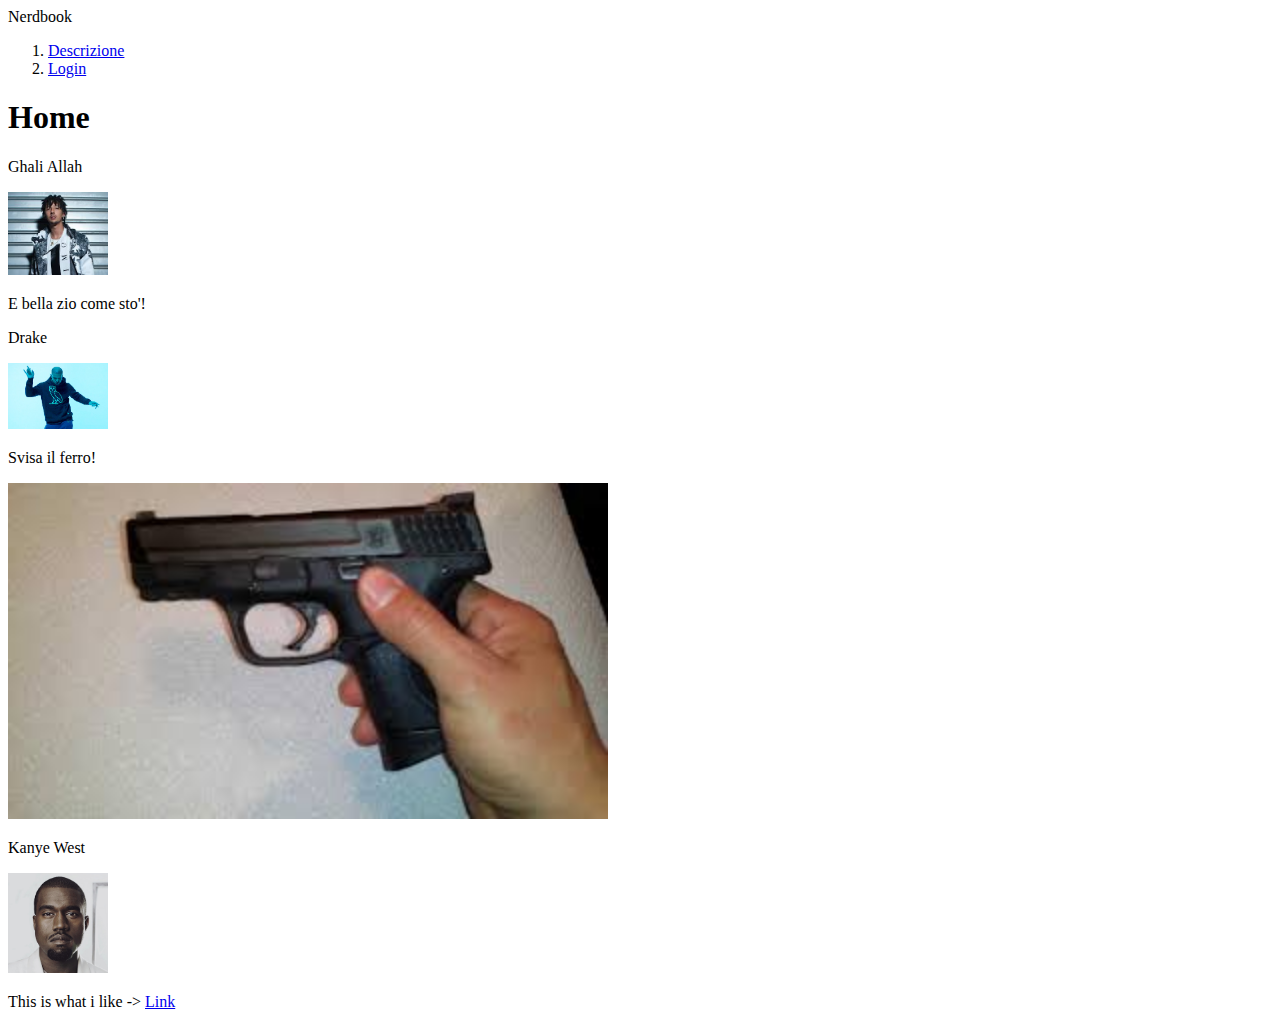
<file: ProgettoAmm/web/M1/bacheca.html>
<!DOCTYPE html>
<html>
    <head>
        <title>Bacheca</title>
        <meta charset="UTF-8">
        <meta name="viewport" content="width=device-width, initial-scale=1.0">
        <meta name="author" content="Marco Romoli">
        <meta name="keywords" content="bacheca nerdbook">
    </head>
    <body>
        <div>
            <div id="header">
            
            <div id="titolo">
                Nerdbook
            </div>
            
             <div id="sommario">
                <nav>
                    <ol>
                        <li><a href="descrizione.html">Descrizione</a></li>
                        <li><a href="login.html">Login</a></li>
                    </ol>
                </nav>
            
              </div>
             </div>
            <div id="divBody">
                <h1>Home</h1>
                <div id="postUtente1">
                    <p>Ghali Allah</p>
                    <img alt="Foto Profilo" src="Assets/ghali1.jpg" width="100">
                    <p>E bella zio come sto'!</p>
                </div>
                
                <div id="postUtente2">
                    <p>Drake</p>
                    <img alt="Foto Profilo" src="Assets/drake1.jpg" width="100">
                    <p>Svisa il ferro!</p>
                    <img alt="Foto Pistola" src="Assets/ferro1.jpg" width="600">
                </div>
                
                <div id="postUtente3">
                    <p>Kanye West</p>
                    <img alt="Foto Profilo" src="Assets/kanye.jpg" width="100">
                    <p>This is what i like -> <a href="https://www.youtube.com/watch?v=fSJoDuU328k">Link</a></p>  
                </div>
            </div>
        </div>
    </body>
</html>
</file>
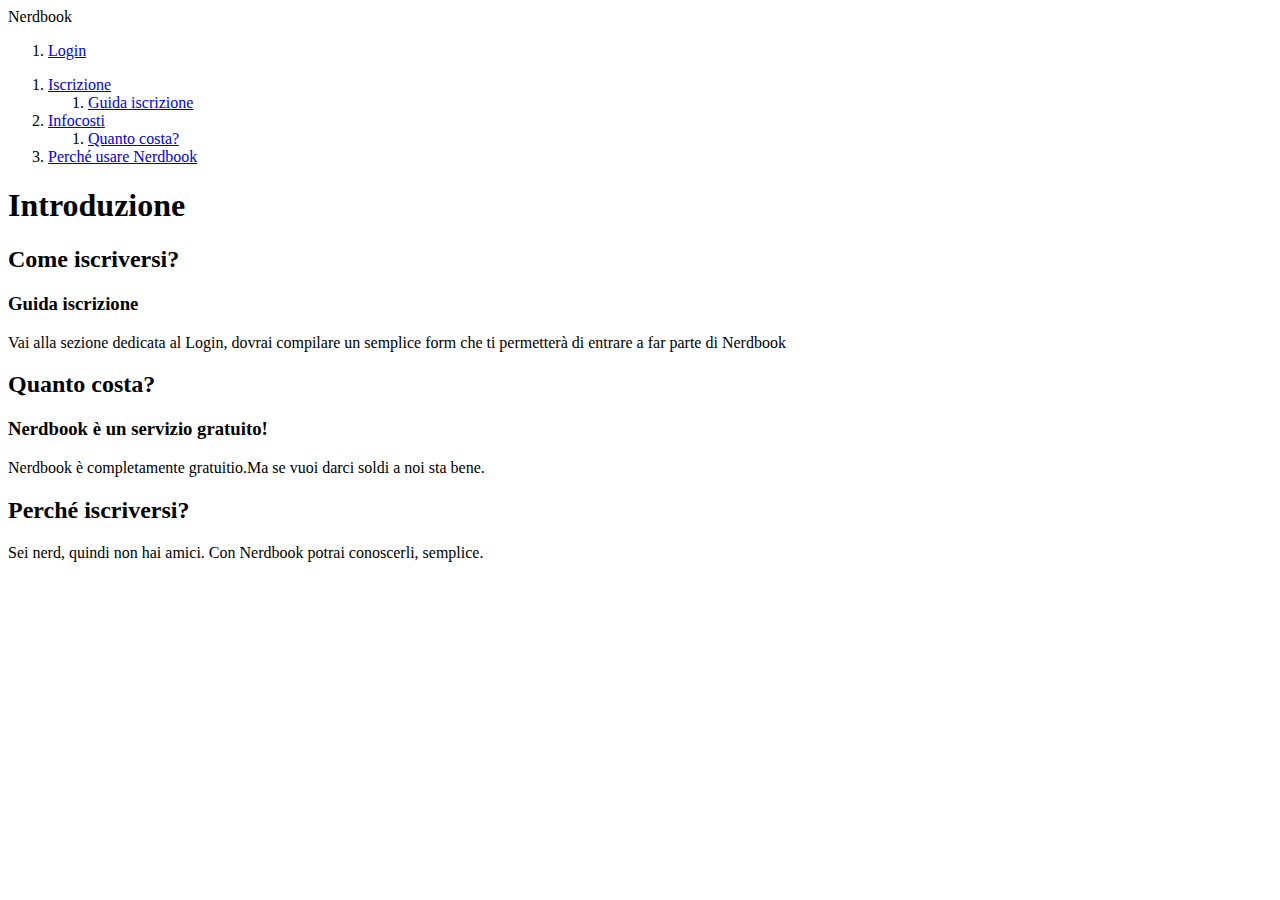
<file: ProgettoAmm/web/M1/descrizione.html>
<!DOCTYPE html>

<html>
    <head>
        <title>Descrizione</title>
        <meta charset="UTF-8">
        <meta name="viewport" content="width=device-width, initial-scale=1.0">
        <meta name="author" content="Marco Romoli">
        <meta name="keywords" content="nerdbook info informazioni guida domande">
    </head>
    <body>
        <div id="header">
            
            <div id="titolo">
                Nerdbook
            </div>
            
            <nav>
                <ol>
                    <li><a href="login.html">Login</a></li>
                </ol>
            </nav>
            
            <div id="sommario">
                <ol>
                    <li> <a href="#iscrizione">Iscrizione</a>
                       <ol>
                         <li>
                           <a href="#guidaiscrizione">Guida iscrizione</a>
                         </li>
                       </ol>
                    </li>
                    <li><a href="#infocosti">Infocosti</a>
                        <ol>
                            <li>
                                <a href="#quantocosta">Quanto costa?</a>
                            </li>
                        </ol>
                    </li>
                    <li><a href="#infogen">Perché usare Nerdbook</a></li>
                </ol>
            </div>
            <div id="divBody">
                <h1>Introduzione</h1>
            <div id="iscrizione">
                <h2>Come iscriversi?</h2>
            </div>
            <div id="guidaiscrizione">
                <h3>Guida iscrizione</h3>
                <p>Vai alla sezione dedicata al Login, dovrai compilare un semplice form che ti permetterà di entrare a far parte di Nerdbook</p>
            </div>
            <div id="infocosti">
                <h2>Quanto costa?</h2>
            </div>
            <div id="quantocosta">
                <h3>Nerdbook è un servizio gratuito!</h3>
                <p>Nerdbook è completamente gratuitio.Ma se vuoi darci soldi a noi sta bene.</p>
            </div>        
            <div id="infogen">
                <h2>Perché iscriversi?</h2>
                <p>Sei nerd, quindi non hai amici. Con Nerdbook potrai conoscerli, semplice.</p>
            </div> 
           </div>        
     </div>  
    </body>
</html>
</file>
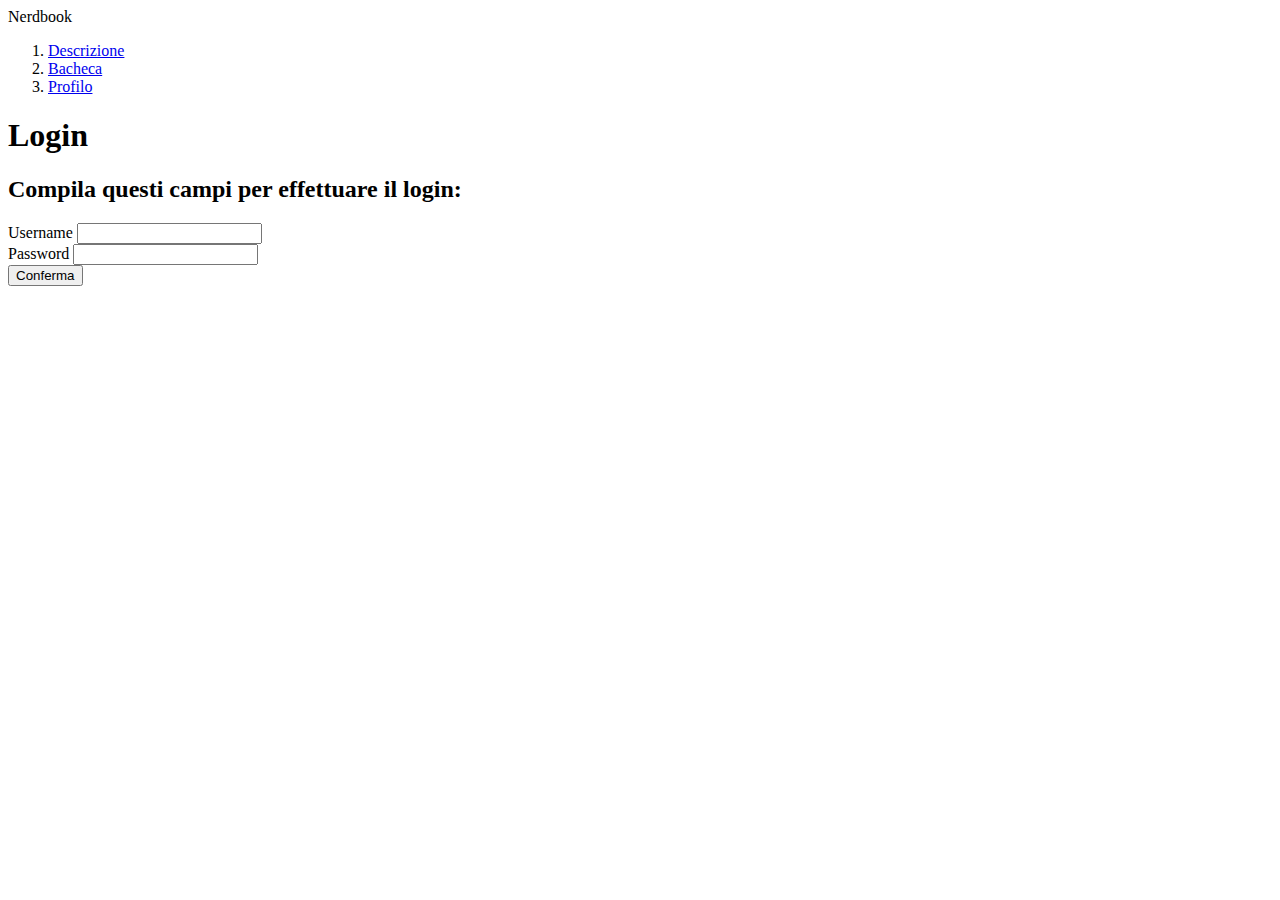
<file: ProgettoAmm/web/M1/login.html>
<!DOCTYPE html>
<html>
    <head>
        <title>Login</title>
        <meta charset="UTF-8">
        <meta name="viewport" content="width=device-width, initial-scale=1.0">
        <meta name="author" content="Marco Romoli">
        <meta name="keywords" content="login nerdbook iscrizione iscriviti">
    </head>
    <body>
        <div id="header">
            
            <div id="titolo">
                Nerdbook
            </div>
            
            <div id="sommario">
                <nav>
                    <ol>
                        <li><a href="descrizione.html">Descrizione</a></li>
                        <li><a href="bacheca.html">Bacheca</a></li>
                        <li><a href="profilo.html">Profilo</a></li>
                    </ol>
                </nav>
             <div id="divBody">
                <h1>Login</h1>  
                 <div id="login">
                    <h2>Compila questi campi per effettuare il login:</h2>
                        <form action="#" method="post">
                            <div>
                                <label for="username">Username</label>
                                <input type="text" name="username" id="username"/>
                            </div>
                            <div>
                                <label for="pswd">Password</label>
                                <input type="password" name="pswd" id="pswd"/>
                            </div>
                        <div id="conferma">
                             <button type="submit">Conferma</button>
                        </div>  
                        </form>
                    </div>  
               </div>
           </div>
        </div>
    </body>
</html>
</file>
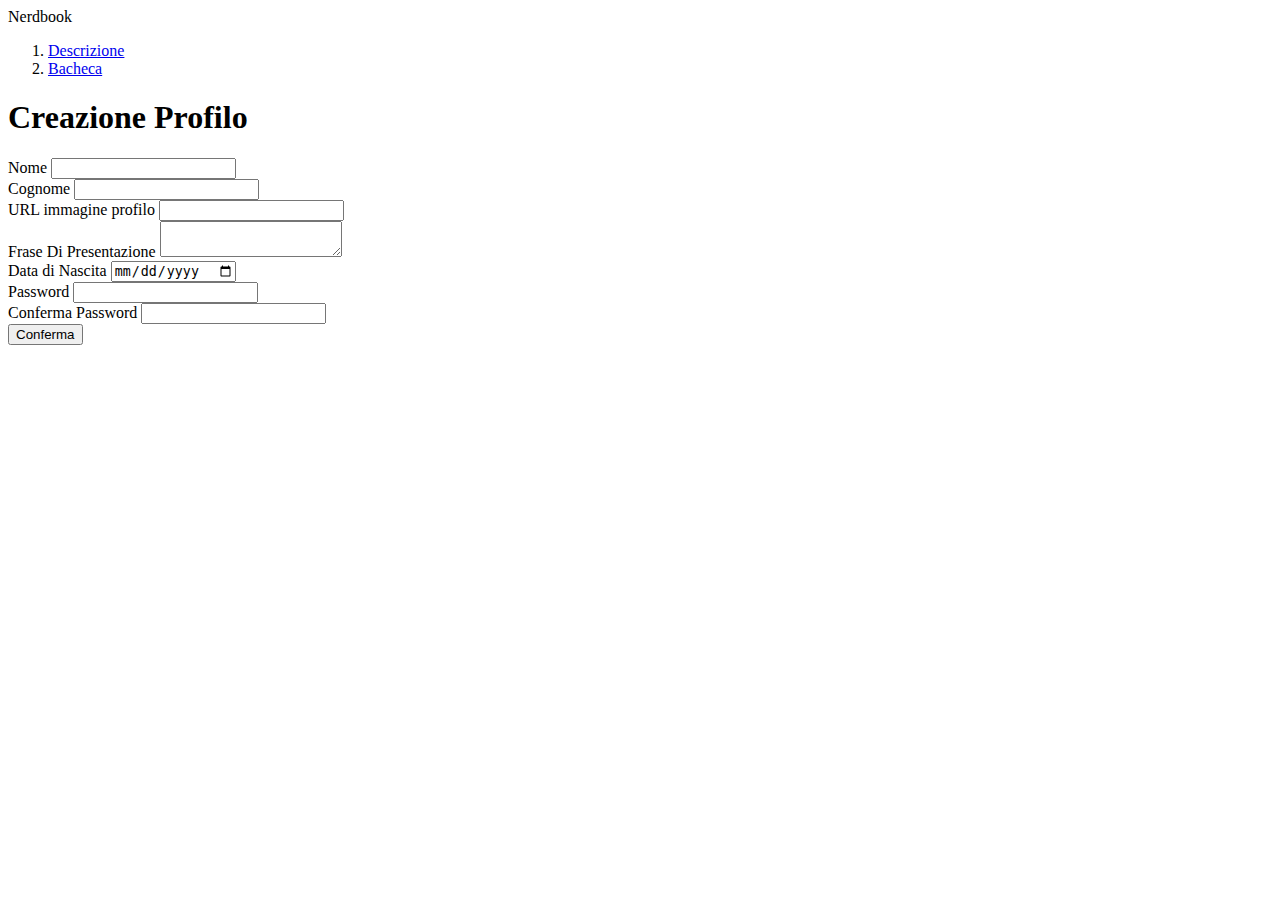
<file: ProgettoAmm/web/M1/profilo.html>
<!DOCTYPE html>
<html>
    <head>
        <title>Profilo</title>
        <meta charset="UTF-8">
        <meta name="viewport" content="width=device-width, initial-scale=1.0">
        <meta name="author" content="Marco Romoli">
        <meta name="keywords" content="nerdbook profilo dati inserimento">
    </head>
    
    <body>
        <div id="header">
            
            <div id="titolo">
                Nerdbook
            </div>
            
             <div id="sommario">
                <nav>
                    <ol>
                        <li><a href="descrizione.html">Descrizione</a></li>
                        <li><a href="bacheca.html">Bacheca</a></li>
                    </ol>
                </nav>
             </div>
            
            <div id="divBody">
                <h1>Creazione Profilo</h1>
                <form action="#" method="post">
                    <div>
                        <label for="nomeutente">Nome</label>
                        <input type="text" name="nomeutente" id="nomeutente"/>
                    </div>
                    <div>
                        <label for="cognomeutente">Cognome</label>
                        <input type="text" name="cognomeutente" id="cognomeutente"/>
                    </div>
                    <div>
                        <label for="img">URL immagine profilo</label>
                        <input type="url" name="img" id="img"/>
                    </div>
                    <div>
                        <label for="presentazione">Frase Di Presentazione</label>
                        <textarea name="presentazione" id="presentazione"></textarea>
                    </div>
                     <div>
                        <label for="datanascita">Data di Nascita</label>
                        <input type="date" name="datanascita" id="datanascita"/> 
                    </div>
                     <div>
                        <label for="pswd">Password</label>
                        <input type="password" name="pswd" id="pswd"/> 
                    </div>
                    <div>
                        <label for="confermapsw"> Conferma Password</label>
                        <input type="password" name="confermapsw" id="confermapsw"/> 
                    </div>
                    <button type="submit">Conferma</button>
                </form>
            </div>
        </div>
    </body>
</html>
</file>
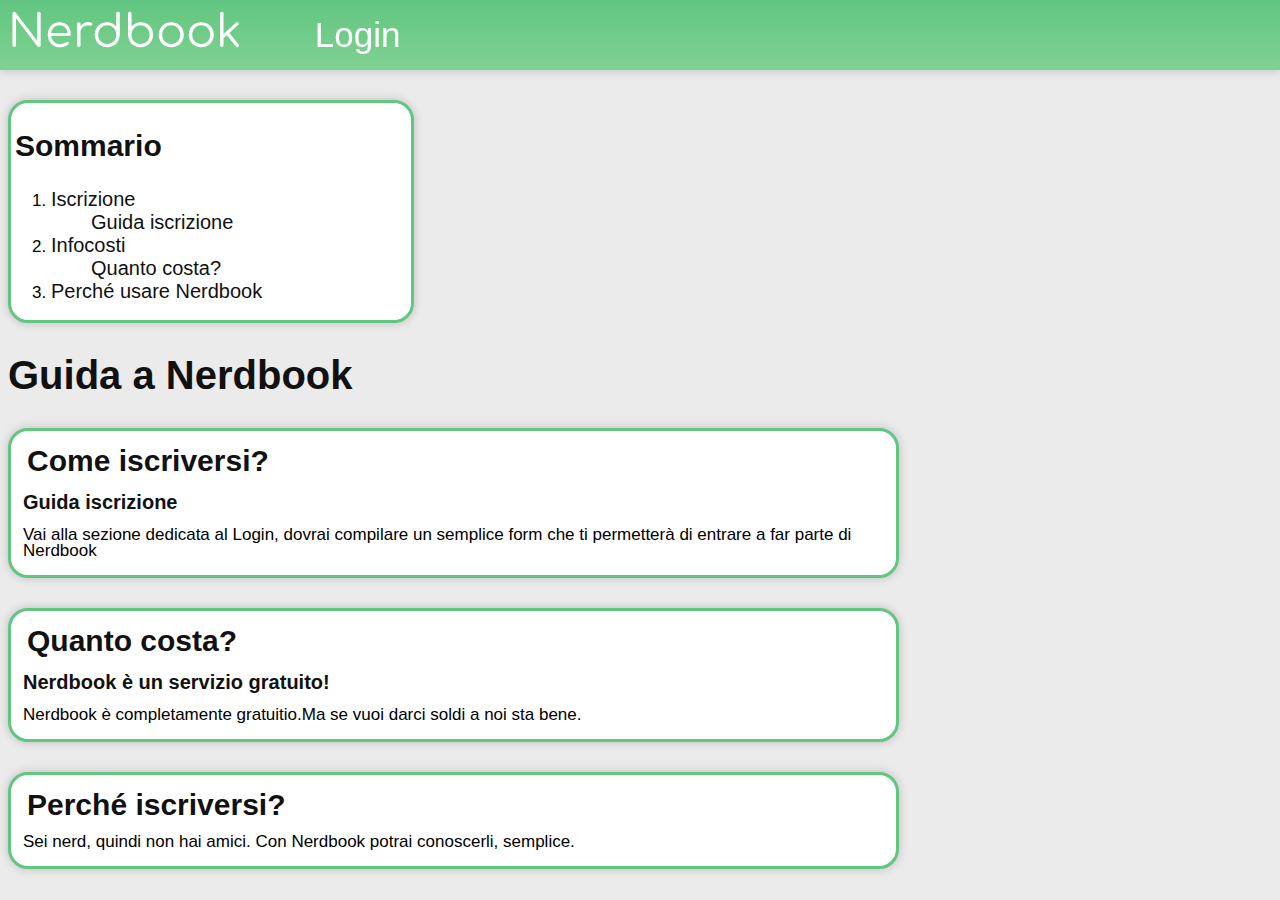
<file: ProgettoAmm/web/M2/descrizione.html>
<!DOCTYPE html>

<html>
    <head>
        <title>Descrizione</title>
        <meta charset="UTF-8">
        <meta name="viewport" content="width=device-width, initial-scale=1.0">
        <meta name="author" content="Marco Romoli">
        <meta name="keywords" content="nerdbook info informazioni guida domande">
        <link href="https://fonts.googleapis.com/css?family=Comfortaa" rel="stylesheet">
        <link rel="stylesheet" type="text/css" href="style.css" media="screen">
    </head>
    <body>
        <div id="header">
            
            <div class="divTitle" id="titolo">
                Nerdbook
            </div>
            <div id="navbar">  
            <nav>
                <ol>
                    <li><a href="login.html">Login</a></li>
                </ol>
            </nav>
            </div>
        </div>
        <div id="divBody">
            <div id="sommario">
                <div class="post">
                      <h2>Sommario</h2>
                   <ol>
                    <li> <a href="#iscrizione">Iscrizione</a>
                       <ol>
                         <li class="sottoli">
                           <a href="#guidaiscrizione">Guida iscrizione</a>
                         </li>
                       </ol>
                    </li>
                    <li><a href="#infocosti">Infocosti</a>
                        <ol>
                            <li class="sottoli">
                                <a href="#quantocosta">Quanto costa?</a>
                            </li>
                        </ol>
                    </li>
                    <li><a href="#infogen">Perché usare Nerdbook</a></li>
                </ol>
                </div>
            </div>
            <div id="description">
                <h1>Guida a Nerdbook</h1>
            <div id="guidaiscrizione" class="post">
                <h2>Come iscriversi?</h2>
                <h3>Guida iscrizione</h3>
                <p>Vai alla sezione dedicata al Login, dovrai compilare un semplice form che ti permetterà di entrare a far parte di Nerdbook</p>
            </div>
            <div id="infocosti" class="post">
                <h2>Quanto costa?</h2>
                <h3>Nerdbook è un servizio gratuito!</h3>
                <p>Nerdbook è completamente gratuitio.Ma se vuoi darci soldi a noi sta bene.</p>
            </div>        
            <div id="infogen" class="post">
                <h2>Perché iscriversi?</h2>
                <p>Sei nerd, quindi non hai amici. Con Nerdbook potrai conoscerli, semplice.</p>
            </div> 
           </div>
        </div>
    </body>
</html>
</file>
<file: ProgettoAmm/web/M2/style.css>
/**  Created on : 27-mar-2017, 15.10.52
    Author     : Marco Romoli
*/
body{
    background-color: #ebebeb;
    font: 17px/16px "Lato","Open Sans", Arial, sans-serif;
}

h1{
    font: 40px/45px "Lato","Open Sans", Arial, sans-serif;
    color: #111111;
    font-weight: bold;
}

h2{
    font: 30px/35px "Lato","Open Sans", Arial, sans-serif;
    color: #111111;
    font-weight: bold;
    padding-left: 4px;
}

h3{
    font: 20px/25px "Lato","Open Sans", Arial, sans-serif;
    color: #111111;
    font-weight: bold;
}

a:link, a:visited{
    font-size: 20px;
    text-decoration: none;
    color: #111111;
}

a:hover{
    font-weight: bold;
}

label::after,label:not(.firstlabel)::before {
        content: '\A';
        white-space: pre;
}

#login input{
    border: solid #61C680 medium;
    border-radius: 5px;
    box-sizing: border-box;
}
/*inizio Blocco bacheca*/

.divTitle{
    font: 45px Comfortaa,"Lato","Open Sans", Arial, sans-serif;
    color: #ffffff;
    text-align: center;
    display: inline-block;
    padding-right: 8px;
    padding-left: 8px;
}
#divBody{
    background-color: #ebebeb;
    position: relative;
    margin-top: 100px;
    width: inherit;
}
#navbar{
    display: inline-block;
}

nav ol,nav li{ 
    list-style-type: none;
    display: inline-block;   
}

nav li{
    font: 25px "Lato","Open Sans", Arial, sans-serif;
    padding-left: 20px;
    padding-right: 20px;
    line-height: 35px;
}



nav a:link,nav a:visited{
    font-size: 35px;
    color: #ffffff;
}

nav li.active{
    text-decoration: underline;
    padding: 5px;
}
#utenteloggato{
    font: 14px "Lato","Open Sans", Arial, sans-serif;
    text-align: center;
    margin-right: 12px;
    float: right;
    color: #ffffff;
    height: 80px;
    width: 200px;
}
#utenteloggato link{
    color: #111111;
    font: 20px "Lato","Open Sans", Arial, sans-serif;
}

#utenteloggato img{
    margin: 5px;
    width: 55px;
    height: 55px;
    border: solid #61C680 medium;
    border-radius: 60px;
    float: left;
}

#header{
    background-image: linear-gradient(#61C680 0%, #80D291 100%);;
    height: 70px;
    width: 100%;
    position: fixed;
    top: 0;
    right: 0;
    z-index: 100;
    box-shadow: 0 0 10px rgba(0,0,0,.2);
        
    
}

#bacheca{
        width: 70%;
        position: relative; 
        margin-left: 20%;
        margin-right: 20%;
        padding-bottom: 20px;
        padding-left: 50px;
}

#sidebar{
    
    width: 15%;
    border: solid #61C680 medium;
    border-radius: 25px;
    background: #ffffff;
    height: 100%;
    position: absolute;
    top: 0;
    bottom: 0;
    box-shadow: 0 0 10px rgba(0,0,0,.2);   
    margin-left: 10px;
    min-height: 500px;
}

#sidebar li{
   font: 20px "Open Sans", Arial, sans-serif;
   list-style-type: none;
   margin-top: 10px;
   
}

#sidebar h2{
    padding-left: 20px;;
    font: 30px "Lato","Open Sans", Arial, sans-serif;
    font-weight: 600;
}

#sidebar img{
   display: inline-block;
   width: 15px;
   height: 15px;
   padding-right: 3px;
   padding-top: 3px;
}

.post{
    border-radius: 20px;
    margin-top: 30px;
    margin-bottom: 30px;
    background: #ffffff;
    box-shadow: 0 0 10px rgba(0,0,0,.2);
    border: solid #61C680 medium;
    width: 70%;
    height: auto;
}

.post >img{
    width: 100px;
    height: 100px;
    margin-top: 8px;
    margin-left: 8px;
    border: solid #61C680 medium;
    border-radius: 60px;
    margin-right: 5px;
    float: left;
    
}

.post a{
    font: 20px "Open Sans", Arial, sans-serif;
    
}

.postUser{
    padding-top: 5px;
    font: 20px "Open Sans", Arial, sans-serif;
    color: #111111;
    font-weight: bold;
    padding-left: 30px;
}

.postDescr{
    font: 18px Arial, sans-serif;
    color: #111111;
    padding-bottom: 5px;
    padding-top: 40px;
    padding-left: 25px;
    
}

.postDescrImg{
   padding-bottom: 10px;
   width: 90%;
   height: auto;
   text-align: center;
}

.postDescrImg img{
    height: 200px;
    width: 350px;
    border: solid #61C680 medium;
    border-radius: 15px;
}
/*Fine blocco bacheca*/

/*Inizio blocco login*/

#logBody{
    text-align: center;
    padding-top: 100px;
}

#login{
    width: 60%;
    max-width: 462px;
    margin-left: auto;
    margin-right: auto;
    border: solid #61C680 thick;
    border-radius: 20px;
    padding: 5px;
    background: #ffffff;
    box-shadow: 0 0 10px rgba(0,0,0,.2);
}

#login label{
    font: 20px/25px "Open Sans", Arial, sans-serif;
}

#login form{
    margin: 20px;
    display: inline-block;
    text-align: left;
}
#login input{
    width: 100%;
    border: 0;
    padding-left: 5px;
    box-sizing: border-box;
    border: solid #61C680 medium;
    border-radius: 5px;
}
#login button{
    width: 100%;
    margin-top: 10px;
}

/**fine blocco login*/

/**inizio blocco profilo*/

#content{
    text-align: center;
}

.formDati{
    width: 50%;
    margin-left: auto;
    margin-right: auto;
    border: solid #61C680 thick;
    border-radius: 20px;
    padding: 5px;
    background: #ffffff;
    box-shadow: 0 0 10px rgba(0,0,0,.2);
}

.formDati form{
    display: inline-block;
    text-align: left;
}
.formDati textArea{
    border: solid #61C680 medium;
    border-radius: 5px;
    resize: none;
    width: 94%;
}

.formDati input{
    width: 100%;
    border: 0;
    padding-left: 5px;
    box-sizing: border-box;
    border: solid #61C680 medium;
    border-radius: 5px;
}
.formDati button{
    width: 100%;
    margin-top: 5px;
}

#imgprofilo img{
    display: inline;
    width: 40%;
    height: auto;
    padding: 5px;
    border-radius: 10px;
    float: left;
}
/*Fine blocco profilo */

/*Inizio blocco descrizione */

#sommario .post{
    border: solid #61C680 medium;
    width: 400px;
}

#sommario .post li .sottoli{
   list-style-type: none;
}

#description .post{
    border: solid #61C680 medium;
}

#description .post h2,#description .post h3{
    margin: 12px;
}
#description .post p{
    margin: 12px;
    padding-bottom: 4px;
}

@media only screen and (min-width: 1024px){

/*inizio Blocco bacheca*/

.divTitle{
    text-align: center;
    display: inline-block;
    padding-right: 8px;
    padding-left: 8px;
}
#divBody{
    position: relative;
    margin-top: 100px;
    width: inherit;
}
#navbar{
    display: inline-block;
}

nav ol,nav li{ 
    display: inline-block;   
}

nav li{
    padding-left: 20px;
    padding-right: 20px;
    line-height: 35px;
}




nav li.active{
    padding: 5px;
}
#utenteloggato{
    text-align: center;
    margin-right: 12px;
    float: right;
    height: 80px;
    width: 200px;
}


#utenteloggato img{
    margin: 5px;
    width: 55px;
    height: 55px;
    float: left;
}

#header{
    height: 70px;
    width: 100%;
    position: fixed;
    top: 0;
    right: 0;
    z-index: 100;
        
    
}

#bacheca{
        width: 70%;
        position: relative; 
        margin-left: 20%;
        margin-right: 20%;
        padding-bottom: 20px;
        padding-left: 50px;
}

#sidebar{
    
    width: 15%;
    height: 100%;
    position: absolute;
    top: 0;
    bottom: 0;
    margin-left: 10px;
}

#sidebar li{
    margin-top: 10px;
   
}

#sidebar h2{
    padding-left: 20px;;
}

#sidebar img{
   display: inline-block;
   width: 15px;
   height: 15px;
   padding-right: 3px;
   padding-top: 3px;
}

.post{
    border-radius: 20px;
    margin-top: 30px;
    margin-bottom: 30px;
    width: 70%;
    height: auto;
}

.post >img{
    width: 100px;
    height: 100px;
    margin-top: 8px;
    margin-left: 8px;
    margin-right: 5px;
    float: left;
    
}


.postUser{
    padding-top: 5px;
    padding-left: 30px;
}

.postDescr{
    padding-bottom: 5px;
    padding-top: 40px;
    padding-left: 25px;
    
}

.postDescrImg{
   padding-bottom: 10px;
   width: 90%;
   height: auto;
   text-align: center;
}

.postDescrImg img{
    height: 200px;
    width: 350px;
}
/*Fine blocco bacheca*/

/*Inizio blocco login*/

#logBody{
    text-align: center;
    padding-top: 100px;
}

#login{
    width: 60%;
    max-width: 462px;
    margin-left: auto;
    margin-right: auto;
    padding: 5px;
}


#login form{
    margin: 20px;
    display: inline-block;
    text-align: left;
}
#login input{
    width: 100%;
    border: 0;
    padding-left: 5px;
    box-sizing: border-box;
    border: solid #61C680 medium;
    border-radius: 5px;
}
#login button{
    width: 100%;
    margin-top: 10px;
}

/**fine blocco login*/

/**inizio blocco profilo*/

#content{
    text-align: center;
}

.formDati{
    width: 50%;
    margin-left: auto;
    margin-right: auto;
    padding: 5px;
}

.formDati form{
    display: inline-block;
    text-align: left;
}
.formDati textArea{
    resize: none;
}

.formDati input{
    width: 100%;
    border: 0;
    padding-left: 5px;
    box-sizing: border-box;
    border: solid #61C680 medium;
    border-radius: 5px;
}
.formDati button{
    width: 100%;
    margin-top: 5px;
}

#imgprofilo img{
    display: inline;
    width: 40%;
    height: auto;
    padding: 5px;
    float: left;
}
/*Fine blocco profilo */

/*Inizio blocco descrizione */

#sommario .post{
    width: 400px;
}


#description .post{
    border: solid #61C680 medium;
}

#description .post h2,#description .post h3{
    margin: 12px;
}
#description .post p{
    margin: 12px;
    padding-bottom: 4px;
}

}

@media only screen and (max-width: 1024px) and (min-width: 480px){
   
    
    
    .divTitle{
    font: 30px Comfortaa,"Lato","Open Sans", Arial, sans-serif;
    width: 100px;
}
 
    .post{
        
        margin-bottom: 5px;
        padding: 10px;
        width: 70%;
        height: auto;
        margin-left: 150px;
        margin-right: auto;
    }
    
     .post img{
       height: 70px;
       width: 70px;
         
     }
    
     .postUser{
         
         font: 20px "Open Sans", Arial, sans-serif;  
         font-weight: bold;
     }
     
    .postDescrImg{
        width: 90%;
        height: auto;
        margin: auto;
    }
    
    
    .postDescrImg img{
       width: 70%;
       height: auto;
    }
    
    nav li{
        padding: 3px;
    }

    nav li:last-child{
        padding-left: 2px;
    }
    
    nav li:first-child{
        padding-left: 10px;
    }
    

    
    nav a:link,nav a:visited{
    font-size: 20px;
    color: #ffffff;
    }
    
    
    
    #bacheca{ 
        margin-left: auto;
        padding-bottom: 20px;
        padding-left: 40px;
       
   }
     
     
    #sidebar{
         position: absolute;
         min-width: 155px;
     }
     
  a:link, a:visited{
    font-size: 16px;
    text-decoration: none;
    color: #111111;
   }
   
   a:hover{
     font-weight: bold;  
   }
   
   #description .post{
     margin-left: 5px;
   }
   #sommario .post{
       margin-left: 5px;
       margin-right: 20px;
       min-width: 229px;
       max-width: 406px;
       width: auto;
   }
  
   
   .formDati{
    margin-left: 210px;   
   }     
}

@media only screen and (max-width: 547px){
    #utenteloggato{
    font: 11px "Lato","Open Sans", Arial, sans-serif;
    height: 80px;
    width: 105px;
    }

    #utenteloggato img{
    width: 20px;
    height: 20px;
    }
   }

@media only screen and (max-width: 480px){

    #header{
        height: 110px;
    }
  
   .divTitle{
    font: 30px Comfortaa,"Lato","Open Sans", Arial, sans-serif;
    width: 100px;
   }
    
    #navbar{
     display: block;
     text-align: center;
     left: 5px;
     
    }
    
    #utenteloggato{
        position: absolute;
        top:2px;
        right: 2px;
    }
    #bacheca{
        position: relative;
    }
    #sidebar{
        width: 90%;
        position: relative;
        margin-bottom: 10px;
    }
    
    #divBody{
     margin-top: 140px;  
     
    }
    
    .post{
        display: block;
        margin-bottom: 5px;
        width: 100%;
        height: auto;
        margin-left: auto;
        margin-right: auto;
    }
    
    #bacheca{ 
        margin-left: auto;
        padding-bottom: 20px;
        padding-left: 40px;
       
   }
   .postDescrImg img{
       width: 70%;
       height: auto;
    }   
    
    #description .post{
       width: auto;
   }
   
   .formDati{
    margin-left: auto;
    margin-right: 10px;
    width: 90%;
   } 
   
   nav a:link,nav a:visited{
    font-size: 20px;
    }
    
    a:link, a:visited{
    font-size: 16px;
    text-decoration: none;
    color: #111111;
   }
}
   @media only screen and (max-width: 408px){
       
    nav a:link,nav a:visited{
    font-size: 20px;
    }
    
    nav li{
        padding: 2px;
    }
}
</file>
